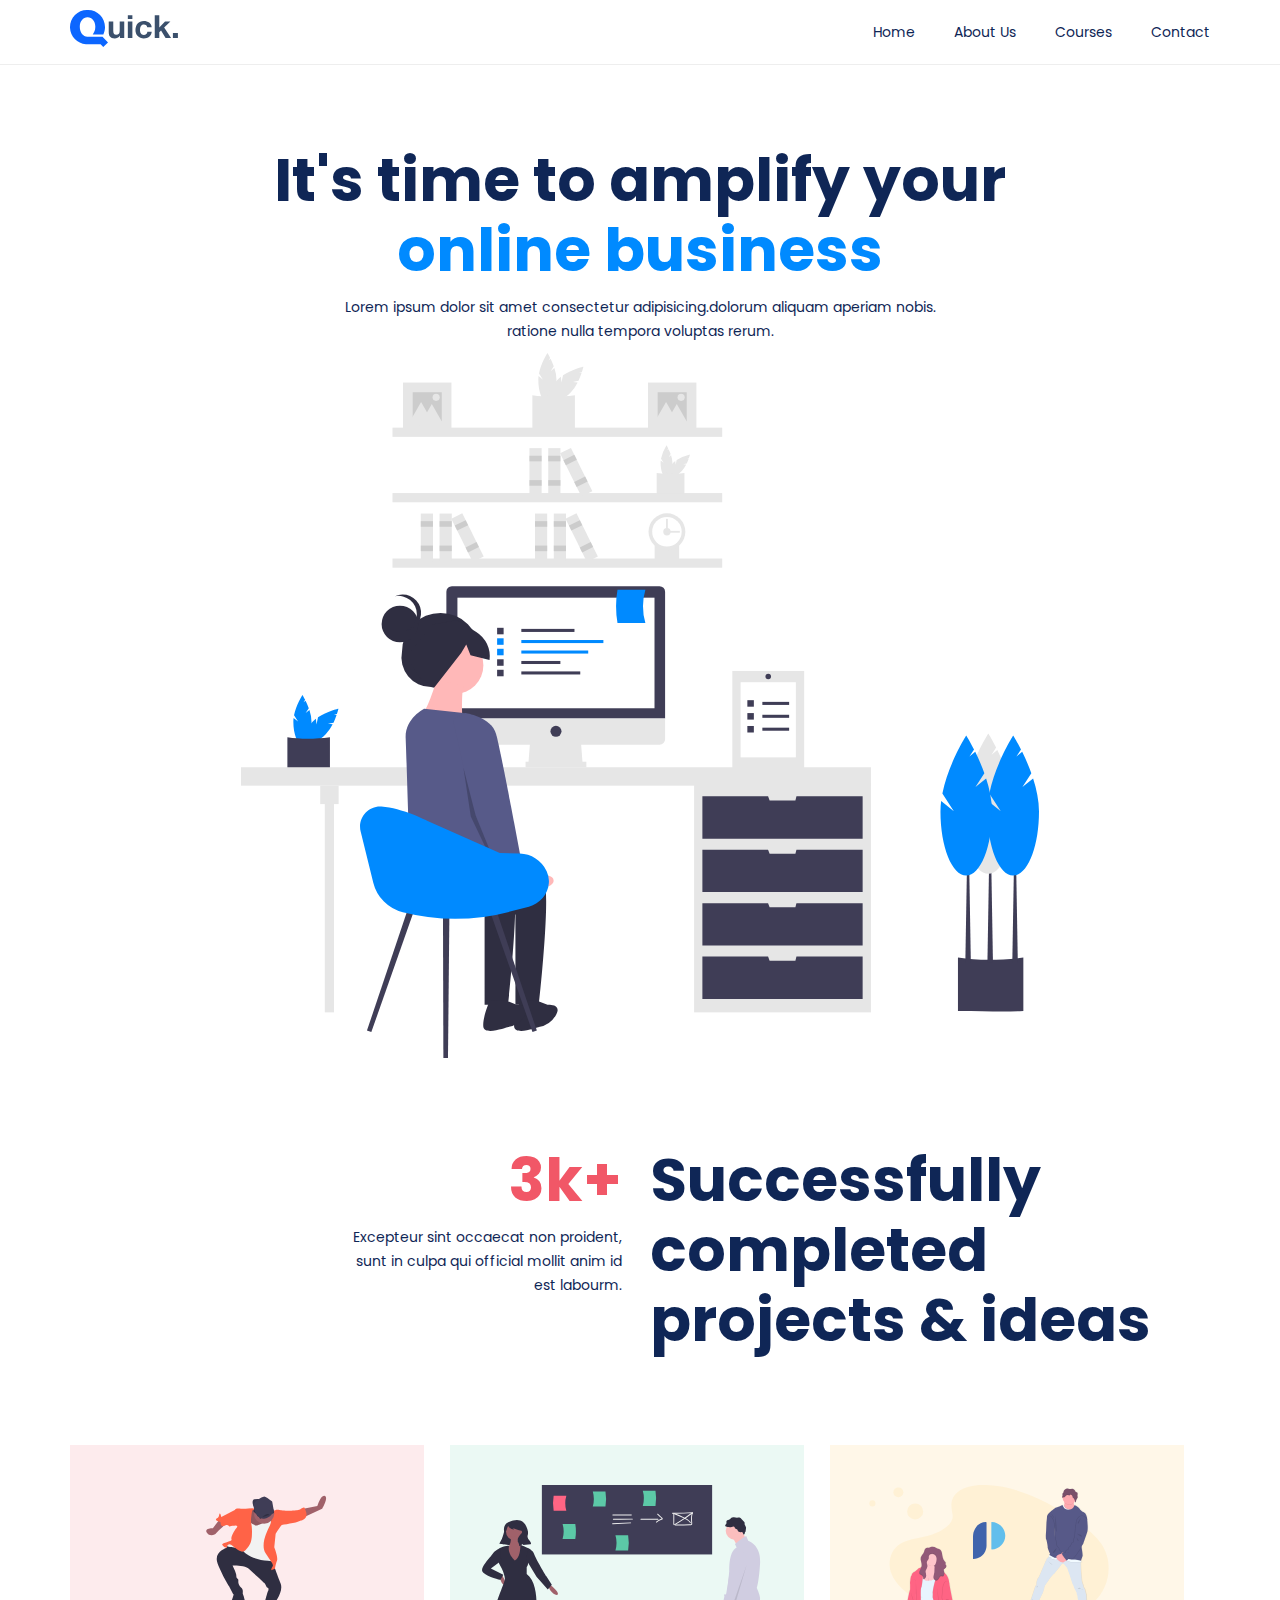
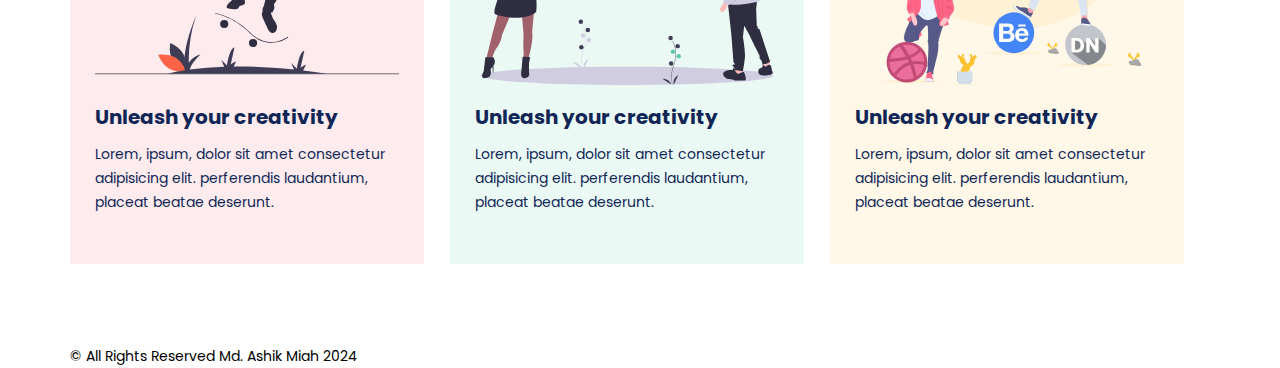
<file: index.html>
<!DOCTYPE html>
<html lang="en">
<head>
	<meta charset="UTF-8">
	<meta name="viewport" content="width=device-width, initial-scale=1.0">
	<title>Quick | Home</title>
	<!-- google font linking here -->
	<link href="https://fonts.googleapis.com/css2?family=Montserrat:ital,wght@0,100..900;1,100..900&family=Poppins:ital,wght@0,100;0,200;0,300;0,400;0,500;0,600;0,700;0,800;0,900;1,100;1,200;1,300;1,400;1,500;1,600;1,700;1,800;1,900&display=swap" rel="stylesheet">
    <!-- style.css linking here -->
	<link rel="stylesheet" href="css/style.css">
	<!-- responsive media queries linking here -->
	<link rel="stylesheet" href="css/responsive.css">
</head>
<body>
	<!-- header start -->
	<header class="header">
		<div class="container">
			<div class="row">
				<div class="col-6">
					<a href="index.html" class="logo">
						<img src="images/dark.svg" alt="">
					</a>
				</div>
				<div class="col-6">
					<ul class="navbar">
						<li><a href="index.html">home</a></li>
						<li><a href="aboutus.html">about us</a></li>
						<li><a href="courses.html">courses</a></li>
						<li><a href="contact.html">contact</a></li>
						
					</ul>
				</div>

			</div>
		</div>
	</header>
	<!-- header end -->

	<!-- banner start -->
      
      <section class="banner">
      	<div class="container">
      		<div class="row">
      			<div class="col-12">
      				<h1>It's time to amplify your <br> <span>online business</span></h1>
      				<p>Lorem ipsum dolor sit amet consectetur adipisicing.dolorum aliquam aperiam nobis.<br> ratione nulla tempora voluptas rerum.</p>
      				<img src="images/illustration-1.svg" alt="">
      			</div>
      		</div>
      	</div>
      </section>

	<!-- banner end -->

	<!-- successful section start -->

      <section class="successful">
      	<div class="container">
      		<div class="row">
      			<div class="col-6">
      				<div class="left-success">
      					<h1>3k+</h1>
      					<p>Excepteur sint occaecat non proident,<br>sunt in culpa qui official mollit anim id<br>est labourm.</p>
      				</div>
      			</div>
      			<div class="col-6">
      				<div class="right-success">
      					<h1>Successfully completed projects & ideas</h1>
      				</div>
      			</div>
      		</div>
      	</div>
      </section>

	<!-- successful section end -->

	<!-- feature section start -->
     
     <section class="feature">
     	<div class="container">
     		<div class="row">
     			<div class="col-4">
     				<div class="feature-inner bg-1">
     					<img src="images/illustration-5.svg" alt="">
     					<h4>Unleash your creativity</h4>
     					<p>Lorem, ipsum, dolor sit amet consectetur adipisicing elit. perferendis laudantium, placeat beatae deserunt.</p>
     				</div>
     			</div>
     			<div class="col-4">
     				<div class="feature-inner bg-2">
     					<img src="images/illustration-6.svg" alt="">
     					<h4>Unleash your creativity</h4>
     					<p>Lorem, ipsum, dolor sit amet consectetur adipisicing elit. perferendis laudantium, placeat beatae deserunt.</p>
     				</div>
     			</div>
     			<div class="col-4">
     				<div class="feature-inner bg-3">
     					<img src="images/illustration-7.svg" alt="">
     					<h4>Unleash your creativity</h4>
     					<p>Lorem, ipsum, dolor sit amet consectetur adipisicing elit. perferendis laudantium, placeat beatae deserunt.</p>
     				</div>
     			</div>
     		</div>
     	</div>
     </section>

	<!-- feature section end -->


<footer class="footer">
	<div class="container">
		<div class="row">
			<div class="col-12">
				<p>&copy; All Rights Reserved <span>Md. Ashik Miah</span> 2024</p>
			</div>
		</div>
		
	</div>
</footer>






</body>
</html>
</file>
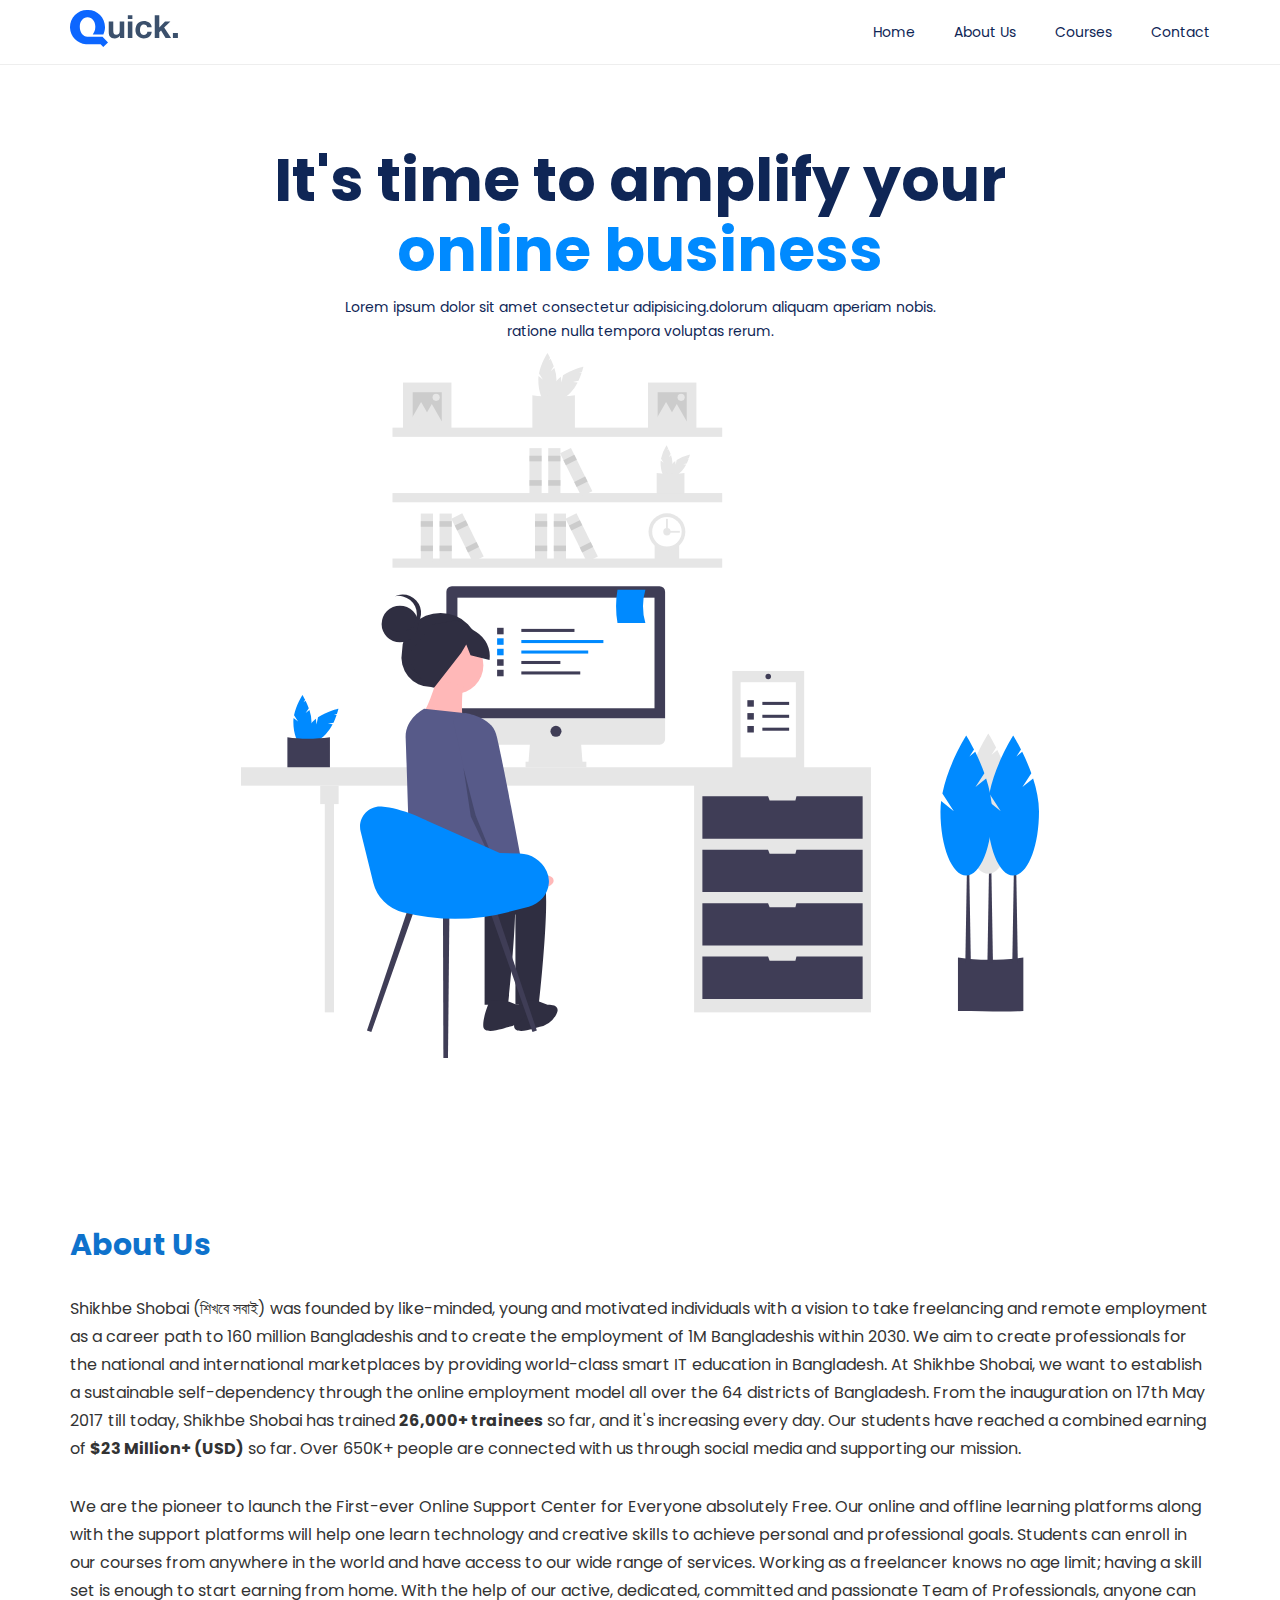
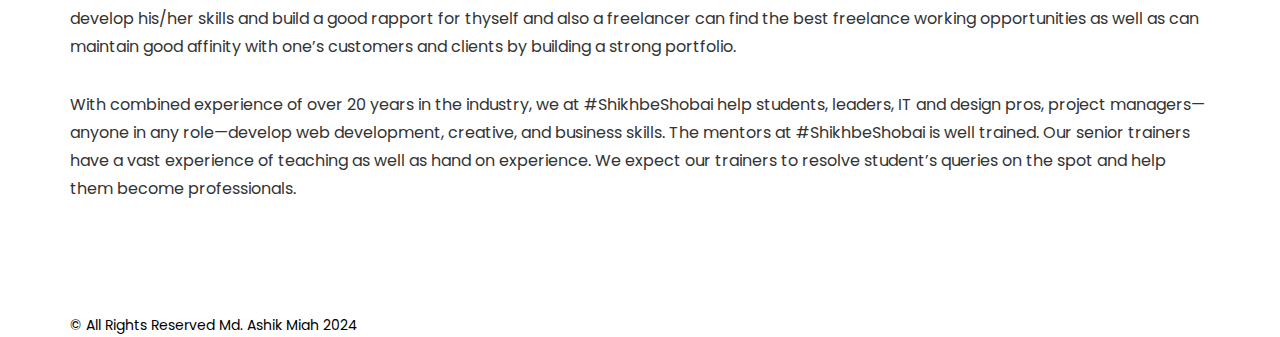
<file: aboutus.html>
<!DOCTYPE html>
<html lang="en">
<head>
	<meta charset="UTF-8">
	<meta name="viewport" content="width=device-width, initial-scale=1.0">
	<title>Quick | aboutus.html</title>
	<!-- google font linking here -->
	<link href="https://fonts.googleapis.com/css2?family=Montserrat:ital,wght@0,100..900;1,100..900&family=Poppins:ital,wght@0,100;0,200;0,300;0,400;0,500;0,600;0,700;0,800;0,900;1,100;1,200;1,300;1,400;1,500;1,600;1,700;1,800;1,900&display=swap" rel="stylesheet">
    <!-- style.css linking here -->
	<link rel="stylesheet" href="css/style.css">
	<!-- responsive media queries linking here -->
	<link rel="stylesheet" href="css/responsive.css">
</head>
<body>
	<!-- header start -->
	<header class="header">
		<div class="container">
			<div class="row">
				<div class="col-6">
					<a href="index.html" class="logo">
						<img src="images/dark.svg" alt="">
					</a>
				</div>
				<div class="col-6">
					<ul class="navbar">
						<li><a href="index.html">home</a></li>
						<li><a href="aboutus.html">about us</a></li>
						<li><a href="courses.html">courses</a></li>
						<li><a href="contact.html">contact</a></li>
						
					</ul>
				</div>

			</div>
		</div>
	</header>
	<!-- header end -->

	<!-- banner start -->
      
      <section class="banner">
      	<div class="container">
      		<div class="row">
      			<div class="col-12">
      				<h1>It's time to amplify your <br> <span>online business</span></h1>
      				<p>Lorem ipsum dolor sit amet consectetur adipisicing.dolorum aliquam aperiam nobis.<br> ratione nulla tempora voluptas rerum.</p>
      				<img src="images/illustration-1.svg" alt="">
      			</div>
      		</div>
      	</div>
      </section>

	<!-- banner end -->

    <!-- section start -->

    <section class="intro">
    	<div class="container">
    		<div class="row">
    			<div class="col-12">
    				<h1>About Us</h1>
    				<p>
    					Shikhbe Shobai (শিখবে সবাই) was founded by like-minded, young and motivated individuals with a vision to take freelancing and remote employment as a career path to 160 million Bangladeshis and to create the employment of 1M Bangladeshis within 2030. We aim to create professionals for the national and international marketplaces by providing world-class smart IT education in Bangladesh. At Shikhbe Shobai, we want to establish a sustainable self-dependency through the online employment model all over the 64 districts of Bangladesh. From the inauguration on 17th May 2017 till today, Shikhbe Shobai has trained <strong>26,000+ trainees</strong> so far, and it's increasing every day. Our students have reached a combined earning of <strong>$23 Million+ (USD)</strong> so far. Over 650K+ people are connected with us through social media and supporting our mission.
					    </p>

						<p>We are the pioneer to launch the First-ever Online Support Center for Everyone absolutely Free. Our online and offline learning platforms along with the support platforms will help one learn technology and creative skills to achieve personal and professional goals. Students can enroll in our courses from anywhere in the world and have access to our wide range of services. Working as a freelancer knows no age limit; having a skill set is enough to start earning from home. With the help of our active, dedicated, committed and passionate Team of Professionals, anyone can develop his/her skills and build a good rapport for thyself and also a freelancer can find the best freelance working opportunities as well as can maintain good affinity with one’s customers and clients by building a strong portfolio.</p>

						<p>With combined experience of over 20 years in the industry, we at #ShikhbeShobai help students, leaders, IT and design pros, project managers—anyone in any role—develop web development, creative, and business skills. The mentors at #ShikhbeShobai is well trained. Our senior trainers have a vast experience of teaching as well as hand on experience. We expect our trainers to resolve student’s queries on the spot and help them become professionals.
						</p>

    				
    			</div>
    		</div>
    	</div>
    </section>

    <!-- section start -->


<footer class="footer">
	<div class="container">
		<div class="row">
			<div class="col-12">
				<p>&copy; All Rights Reserved <span>Md. Ashik Miah</span> 2024</p>
			</div>
		</div>
		
	</div>
</footer>


</body>
</html>
</file>
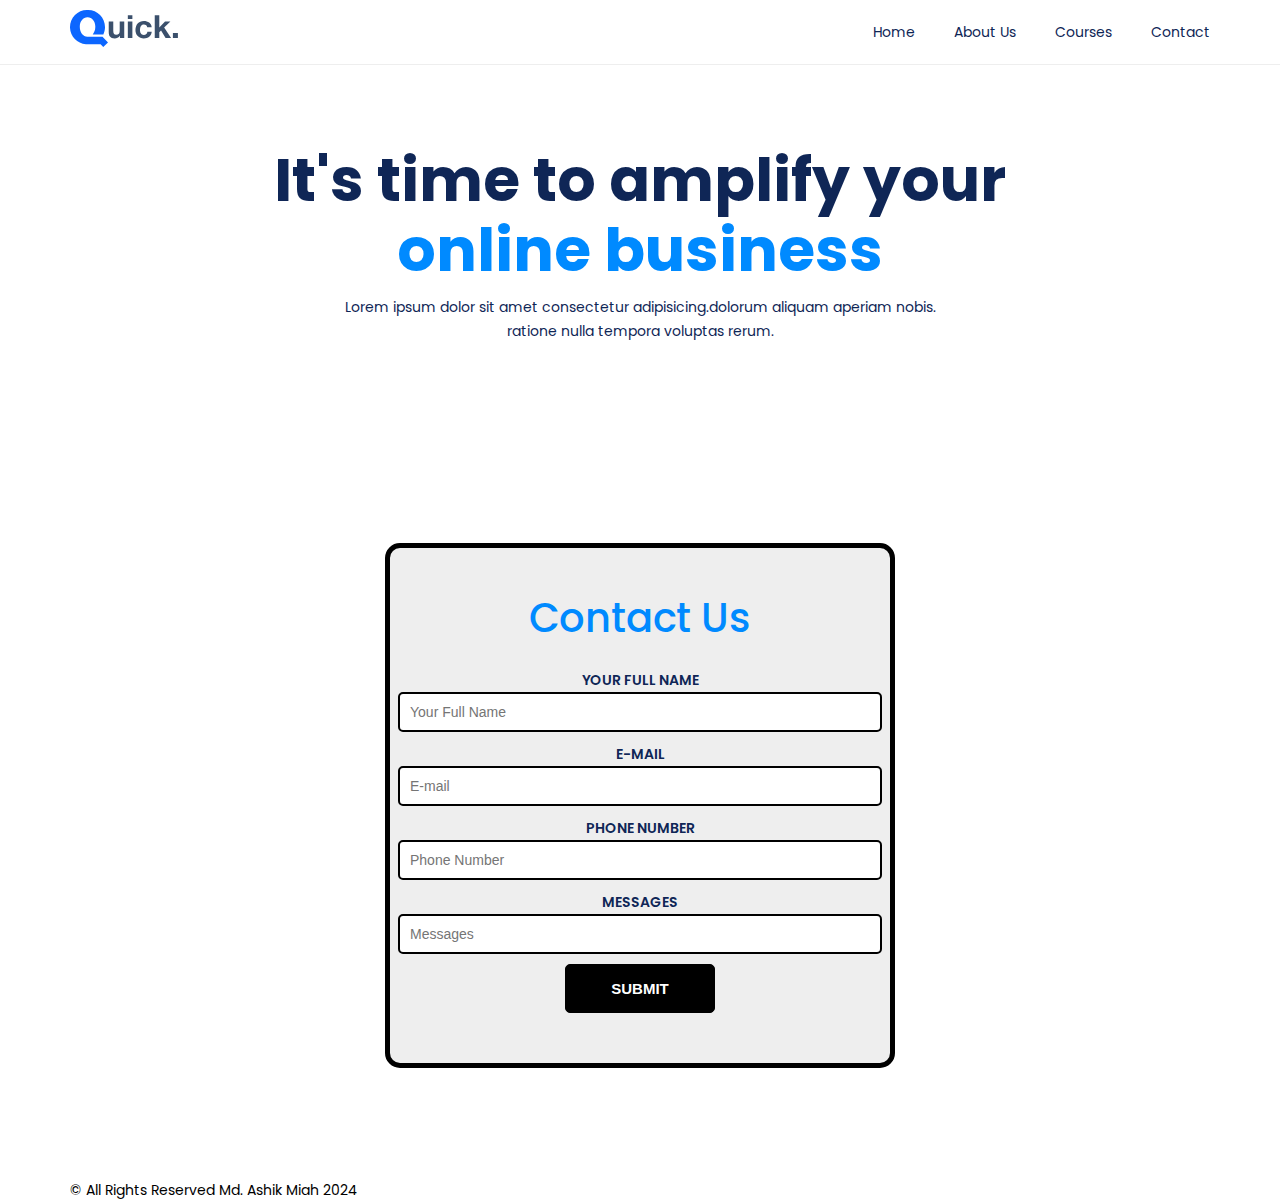
<file: contact.html>
<!DOCTYPE html>
<html lang="en">
<head>
	<meta charset="UTF-8">
	<meta name="viewport" content="width=device-width, initial-scale=1.0">
	<title>Quick | aboutus.html</title>
	<!-- google font linking here -->
	<link href="https://fonts.googleapis.com/css2?family=Montserrat:ital,wght@0,100..900;1,100..900&family=Poppins:ital,wght@0,100;0,200;0,300;0,400;0,500;0,600;0,700;0,800;0,900;1,100;1,200;1,300;1,400;1,500;1,600;1,700;1,800;1,900&display=swap" rel="stylesheet">
    <!-- style.css linking here -->
	<link rel="stylesheet" href="css/style.css">
	<!-- responsive media queries linking here -->
	<link rel="stylesheet" href="css/responsive.css">
</head>
<body>
	<!-- header start -->
	<header class="header">
		<div class="container">
			<div class="row">
				<div class="col-6">
					<a href="index.html" class="logo">
						<img src="images/dark.svg" alt="">
					</a>
				</div>
				<div class="col-6">
					<ul class="navbar">
						<li><a href="index.html">home</a></li>
						<li><a href="aboutus.html">about us</a></li>
						<li><a href="courses.html">courses</a></li>
						<li><a href="contact.html">contact</a></li>
						
					</ul>
				</div>

			</div>
		</div>
	</header>
	<!-- header end -->


    <!-- banner start -->
      
      <section class="banner">
      	<div class="container">
      		<div class="row">
      			<div class="col-12">
      				<h1>It's time to amplify your <br> <span>online business</span></h1>
      				<p>Lorem ipsum dolor sit amet consectetur adipisicing.dolorum aliquam aperiam nobis.<br> ratione nulla tempora voluptas rerum.</p>
      			</div>
      		</div>
      	</div>
      </section>
	<!-- banner end -->


<!-- contact section start -->


    <section class="intro">
    	<div class="container">
    		<div class="row">
    			<div class="col-12">
    			<form action="" class="cotact-form">
					<div class="form-group">
						<h1>Contact Us</h1>
						<label for="">Your Full Name</label>
						<input type="text" placeholder="Your Full Name" class="form-control">
					</div>
					<div class="form-group">
						<label for="">E-mail</label>
						<input type="text" placeholder="E-mail" class="form-control">
					</div>
					<div class="form-group">
						<label for="">Phone Number</label>
						<input type="text" placeholder="Phone Number" class="form-control">
					</div>
					<div class="form-group">
						<label for="">Messages</label>
						<input type="text" placeholder="Messages" class="form-control">
					</div>
					<div class="form-group">
						<input type="Submit" value="Submit" class="btn">
					</div>
					
				</form>
    				

    				
    			</div>
    		</div>
    	</div>
    </section>

	<!-- footer start -->

     <footer class="footer">
     	<div class="container">
     		<div class="row">
     			<div class="col-12">
     				<p>&copy; All Rights Reserved <span>Md. Ashik Miah</span> 2024</p>
     			</div>
     		</div>
     	</div>
     </footer>

	<!-- footer end -->

</body>
</html>
</file>
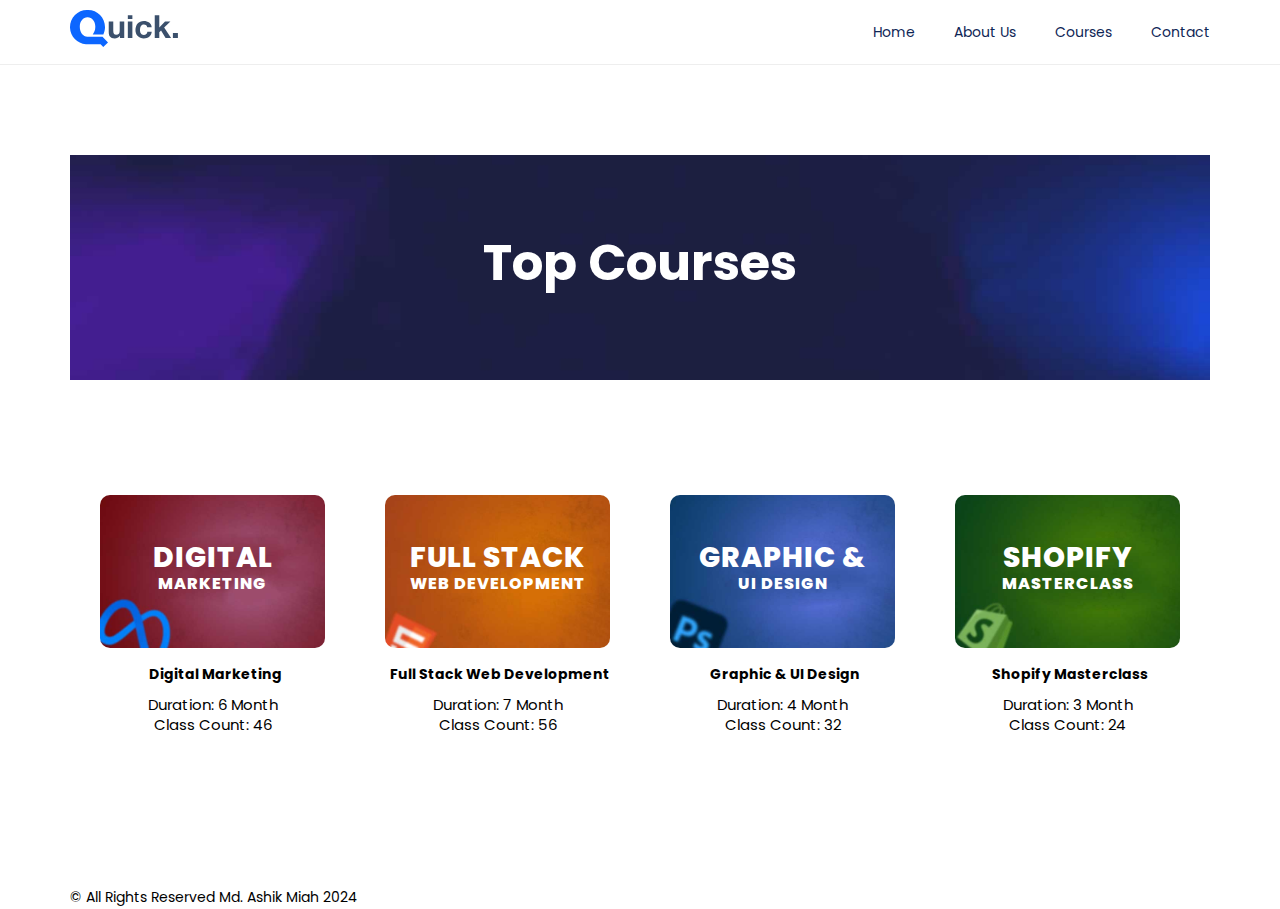
<file: courses.html>
<!DOCTYPE html>
<html lang="en">
<head>
	<meta charset="UTF-8">
	<meta name="viewport" content="width=device-width, initial-scale=1.0">
	<title>Quick | courses</title>
	<!-- google font linking here -->
	<link href="https://fonts.googleapis.com/css2?family=Montserrat:ital,wght@0,100..900;1,100..900&family=Poppins:ital,wght@0,100;0,200;0,300;0,400;0,500;0,600;0,700;0,800;0,900;1,100;1,200;1,300;1,400;1,500;1,600;1,700;1,800;1,900&display=swap" rel="stylesheet">
    <!-- style.css linking here -->
	<link rel="stylesheet" href="css/style.css">
	<!-- responsive media queries linking here -->
	<link rel="stylesheet" href="css/responsive.css">
</head>
<body>
	<!-- header start -->
	<header class="header">
		<div class="container">
			<div class="row">
				<div class="col-6">
					<a href="index.html" class="logo">
						<img src="images/dark.svg" alt="">
					</a>
				</div>
				<div class="col-6">
					<ul class="navbar">
						<li><a href="index.html">home</a></li>
						<li><a href="aboutus.html">about us</a></li>
						<li><a href="courses.html">courses</a></li>
						<li><a href="contact.html">contact</a></li>
						
					</ul>
				</div>

			</div>
		</div>
	</header>
	<!-- header end -->


	<!-- top courses section start -->
    <section class="banner">
        <div class="container">
            <div class="top-courses">
                <h1>Top Courses</h1>
             </div>

            <div class="col-3"></div>
                <div class="buttom-top-courses">
                    <div class="courses">
                        <div class="courses-content courses1">
                            <div class="img-title">
                                <h3>Digital<br><span>Marketing</span></h3>
                            </div>
                            <div class="courses-title">
                                <h5>Digital Marketing</h5>
                            </div>
                            <div class="courses-details">
                                <p>
                                    Duration: 6 Month
                                    <br>
                                    Class Count: 46
                                </p>
                            </div>
                        </div>
                        <div class="courses-content courses2">
                            <div class="img-title">
                                <h3>Full Stack<br><span>Web Development</span></h3>
                            </div>
                            <div class="courses-title">
                                <h5>Full Stack Web Development</h5>
                            </div>
                            <div class="courses-details">
                                <p>
                                    Duration: 7 Month
                                    <br>
                                    Class Count: 56
                                </p>
                            </div>
                        </div>
                        <div class="courses-content courses3">
                            <div class="img-title">
                                <h3>Graphic &<br><span>UI Design</span></h3>
                            </div>
                            <div class="courses-title">
                                <h5>Graphic & UI Design</h5>
                            </div>
                            <div class="courses-details">
                                <p>
                                    Duration: 4 Month
                                    <br>
                                    Class Count: 32
                                </p>
                            </div>
                        </div>
                        <div class="courses-content courses4">
                            <div class="img-title">
                                <h3>Shopify<br><span>Masterclass</span></h3>
                            </div>
                            <div class="courses-title">
                                <h5>Shopify Masterclass</h5>
                            </div>
                            <div class="courses-details">
                                <p>
                                    Duration: 3 Month
                                    <br>
                                    Class Count: 24
                                </p>
                            </div>
                    </div>
                </div>
            </div>
        </div>
    </section>
	<!-- top courses section end -->




<footer class="footer">
    <div class="container">
        <div class="row">
            <div class="col-12">
                <p>&copy; All Rights Reserved <span>Md. Ashik Miah</span> 2024</p>
            </div>
        </div>
        
    </div>
</footer>


</body>
</html>
</file>
<file: css/style.css>
*{
	margin: 0px;
	padding: 0px;
}
body{
	font-family: "Poppins", sans-serif;
	font-size: 14px;
	line-height: 24px;
}
h1, h2, h3, h4, h5, h6{
	font-family: "Poppins", sans-serif;
}
a , a:hover{
	text-decoration: none;
}

/* global css code start here */

.container{
	width: 1140px;
	margin: 0px auto;
}
.row{
	width: 100%;
	float: left;
}
.col-6{
	width: 50%;
	float: left;
}
.col-12{
     width: 100%;
     float: left;
}
.col-4{
	width:  33.33%;
	float: left;
}
.col-3{
    width: 25%;
    float: left;
}

/* global css code end here */
.header{
	width: 100%;
	float: left;
	padding: 10px 0px;
	border-bottom: 1px solid #eee;
}
.logo{
	display: block;
}
.navbar{
	width: 100%;
	float: left;
	text-align: right;
}
.navbar li{
	list-style: none;
	display: inline-block;
}
.navbar li a{
	display: block;
	font-size: 14px;
	line-height: 24px;
	text-transform: capitalize;
	color: #0F2656;
	margin: 10px 0px 0px 35px;
}
.banner{
	width: 100%;
	float: left;
	padding: 80px 0px;
	text-align: center;
}
.banner h1{
    font-size: 60px;
    line-height: 70px;
    color: #0F2656;
    margin: 0px 0px 10px 0px;
}
.banner h1 span{
    color: #008AFF;
}
.banner p{
   font-size: 14px;
    line-height: 24px;
    color: #0F2656;
    margin: 0px 0px 10px; 
}
.banner img{
    width: 70%;
}
.successful{
	width: 100%;
	float: left;
	padding: 0px 0px 80px;
}
.left-success{ 
	width: 95%;
	float: left;
	text-align: right;
	margin: 0px 10px;
}
.left-success h1{
	 font-size: 60px;
    line-height: 70px;
    color: #F15767;
    margin: 0px 0px 10px; 
}
.left-success p{
	font-size: 14px;
    line-height: 24px;
    color: #0F2656;
    margin: 0px 0px 10px;
}
.right-success{
	width: 95%;
	float: left;
	text-align: left;
	margin: 0px 10px;
}  
.right-success h1{
	 font-size: 60px;
    line-height: 70px;
    color: #0F2656;
    margin: 0px 0px 10px;
}
.feature{
	width: 100%;
	float: left;
	padding: 0px 0px 80px;
}
.feature-inner{
	width: 80%;
	float: left;
	padding: 40px 25px;
}
.feature-inner img{
	width: 100%;
	height: 200px;
	margin: 0px 0px 10px;
}
.feature-inner h4{
	 font-size: 20px;
    line-height: 30px;
    color: #0F2656;
    margin: 0px 0px 10px;
}
.feature-inner p{
	 font-size: 14px;
    line-height: 24px;
    color: #0F2656;
    margin: 0px 0px 10px; 
}
.bg-1{
	background: #FDEBED;
}
.bg-2{
	background: #EBF9F4;
}
.bg-3{
	background: #FFF7E8;
}

/* landing page css code start */

    .intro{
    	width: 100%;
    	float: right;
    	padding: 80px 0px;
    }
    .intro h1{
    	font-size: 30px;
    	line-height: 40px;
    	color: #0E72CC;
    	margin: 0px 0px 30px;
    }
    .intro p{
    	font-size: 16px;
    	line-height: 28px;
    	font-weight: 400;
    	color: #333;
    	margin: 0px 0px 30px;
    	
    }

/* about us page css code end */


/* top courses css start */

.container{
    width: 1140px;
    margin: 0px auto;

.top-courses{
    width: 100%;
    padding: 80px 0px 20px;
   background: url("../images/background.jpg") center no-repeat;
    background-size: cover;
}
.top-courses{
    font-size: 60px;
    line-height: 70px;
    color: #3B506C;
    margin: 10px 0px 10px 0px;
}

.top-courses h1 {
    display: block;
    font-size: 50px;
    font-weight: 700;
    line-height: 55px;
    color: #fff;
    margin-bottom: 70px;
    text-align: center;
}

.buttom-top-courses{
    margin-top: 100px;
}
.courses{
    display: flex;
}
.courses-content{
    width: 100%;
    flex-basis: 25%;
    padding: 15px;
    margin: 0px 15px;
    border-radius: 10px;
    background-color: #fff;
    margin-bottom: 30px;
}
.courses1 .img-title{
    width: 100%;
    background: url("../images/digital-marketing.jpg") bottom left no-repeat;
    background-size: cover;
    text-align: center;
    border-radius: 10px;
    padding: 40px 0px;
}
.courses2 .img-title{
    width: 100%;
    background: url("../images/full-stack.jpg") bottom left no-repeat;
    background-size: cover;
    text-align: center;
    border-radius: 10px;
    padding: 40px 0px;
}
.courses3 .img-title{
    width: 100%;
    background: url("../images/graphic.jpg") bottom left no-repeat;
    background-size: cover;
    text-align: center;
    border-radius: 10px;
    padding: 40px 0px;
}
.courses4 .img-title{
    width: 100%;
    background: url("../images/shopify.jpg") bottom left no-repeat;
    background-size: cover;
    text-align: center;
    border-radius: 10px;
    padding: 40px 0px;
}
.img-title h3{
    padding: 12px 0px;
    font-size: 28px;
    line-height: 0.8em;
    font-weight: 800;
    text-transform: uppercase;
    letter-spacing: 1px;
    color: #fff;
}
.img-title span{
    font-size: 16px;
}
.courses-title{
    padding: 15px 0px 0px 5px;
}
.courses-title h5{
    font-size: 14px;
    color: #000;
    line-height: 22px;
    margin-bottom: 10px;
    font-weight: 700;
}
.courses-details{
    padding: 0px 5px 10px;
}
.courses-details p{
    color: #000;
    font-size: 15px;
    line-height: 20px;
    font-weight: 400;
    margin-bottom: 15px;
    margin-top: 0px;
}

/* top courses css end */


/* contact section css start */

.wrapper{
    width: 100%;
    text-align: center;
}
.cotact-form{
    width: 500px;
    margin: 30px auto;
    padding: 40px 0px;
    border-radius: 15px;
    border: 5px solid black;
    text-align: center;
    background: #eee;
}
.form-group{
    width: 100%;
    margin: 10px 0px;
}
.form-group h1{
    display: block;
    font-size: 40px;
    font-weight: 500;
    line-height: 40px;
    color: #008AFF;
    margin-bottom: 30px;
    text-align: center; 
}
.form-group label{
    display: block;
    font-size: 14px;
    line-height: 24px;
    text-transform: uppercase;
    font-weight: 600;
    color: #0F2656;
}
.form-control{
    width: 92%;
    padding: 10px;
    font-size: 14px;
    color: #777;
    border-radius: 5px;
    border: 2px solid #000;
}
.form-control:hover{
    border: 2px solid #008AFF;
}
.btn{
    padding: 15px 45px;
    font-size: 15px;
    font-weight: 600;
    text-transform: uppercase;
    background: #000;
    color: #fff;
    border: 1px solid #000;
    border-radius: 5px;
}
.btn:hover{
   background: #fff;
    color: #000;
    border: 1px solid #000; 
}

/* contact section css end */



.fooeter{
    width: 100%;
    float: left;
    padding: 25px 0px;
    background: #008AFF;

}
.footer p{
    text-align: center;
    font-size: 14px;
    line-height: 24px;
    color: #fff;
    text-align: center;
}
.footer p span{
    font-weight: 600;
    text-transform: uppercase;
    letter-spacing: 3px;
}
</file>
<file: css/responsive.css>
/*css media quries for - glaxi fold screen resulation: 279px-319px*/

@media ( min-width: 279px) and ( max-width:319px){
/*css start*/

.container {
	    width: 95%;
	    float: left;
	    
	}
	.row{
		width: 100%;
		float: left;
		padding: 0px 15px;
	}
	.col-6{
		width: 100%;
		float: left;
	}
	.col-12{
	     width: 100%;
	     float: left;
	}
	.col-4{
		width:  100%;
		float: left;
	}
	.logo{
		display: block;
		text-align: center;
	}
	.navbar{
	text-align: center;
	}
	.navbar li a {
	    font-size: 9px;
	    margin: 10px 0px 0px 15px;
	}
	.banner{
		padding: 25px 0px;
	}
	.banner h1 {
	    font-size: 24px;
	    line-height: 1.2em;
	}
	.banner p {
	    font-size: 9px;
	    line-height: 24px;
	}
	.banner img{
		width: 90%;
	}
	.successful {
	    padding: 0px 0px 25px;
	}
	.left-success{
		text-align: left;
	}
	.left-success h1 {
	    font-size: 24px;
	    line-height: 1.2em;
	}
	.left-success p{
		font-style: 9px;
		line-height: 1.7em;
	}
	.right-success h1 {
	   font-size: 24px;
	    line-height: 1.2em; 
	}
	.feature{
		padding: 0px 0px 25px;
	}
	.feature-inner {
	    width: 83%;
	    float: left;
	    padding: 25px 15px;
	    margin: 0px 0px 15px;
	    text-align: center;
	}
	.feature-inner h4{
   font-size: 14px;
   line-height: 1.2em;
	}
	.feature-inner p{
		font-size: 9px;
		line-height: 1.7em;
	}
	.footer p{
		font-size: 9px;
		line-height: 1.7em;
	}

/*css end*/
}



/* 
  ##Device = Most of the Smartphones Mobiles (Portrait)
  ##Screen = B/w 320px to 479px
*/

@media (min-width: 320px) and (max-width: 480px) {
  
  /* CSS start */
	.container {
	    width: 95%;
	    float: left;
	    
	}
	.row{
		width: 100%;
		float: left;
		padding: 0px 15px;
	}
	.col-6{
		width: 100%;
		float: left;
	}
	.col-12{
	     width: 100%;
	     float: left;
	}
	.col-4{
		width:  100%;
		float: left;
	}
	.logo{
		display: block;
		text-align: center;
	}
	.navbar{
	text-align: center;
	}
	.navbar li a {
	    font-size: 11px;
	    margin: 10px 0px 0px 15px;
	}
	.banner{
		padding: 30px 0px;
	}
	.banner h1 {
	    font-size: 30px;
	    line-height: 1.2em;
	}
	.banner p {
	    font-size: 11px;
	    line-height: 24px;
	}
	.banner img{
		width: 90%;
	}
	.successful {
	    padding: 0px 0px 30px;
	}
	.left-success{
		text-align: left;
	}
	.left-success h1 {
	    font-size: 30px;
	    line-height: 1.2em;
	}
	.left-success p{
		font-style: 11px;
		line-height: 1.7em;
	}
	.right-success h1 {
	   font-size: 30px;
	    line-height: 1.2em; 
	}
	.feature{
		padding: 0px 0px 30px;
	}
	.feature-inner {
	    width: 90%;
	    float: left;
	    padding: 40px 15px;
	    margin: 0px 0px 15px;
	    text-align: center;
	}
	.feature-inner h4{
   font-size: 16px;
   line-height: 1.2em;
	}
	.feature-inner p{
		font-size: 11px;
		line-height: 1.7em;
	}
	.footer p{
		font-size: 11px;
		line-height: 1.7em;
	}


  /* CSS end */
}



/* 
  ##Device = Low Resolution Tablets, Mobiles (Landscape)
  ##Screen = B/w 481px to 767px
*/

@media (min-width: 481px) and (max-width: 767px) {
  
  /* CSS */

  .container {
	    width: 95%;
	    float: left;
	    
	}
	.row{
		width: 100%;
		float: left;
		padding: 0px 15px;
	}
	.col-6{
		width: 100%;
		float: left;
	}
	.col-12{
	     width: 100%;
	     float: left;
	}
	.col-4{
		width:  100%;
		float: left;
	}
	.logo{
		display: block;
		text-align: center;
	}
	.navbar{
	text-align: center;
	}
	.navbar li a {
	    font-size: 12px;
	    margin: 10px 0px 0px 15px;
	}
	.banner{
		padding: 35px 0px;
	}
	.banner h1 {
	    font-size: 32px;
	    line-height: 1.2em;
	}
	.banner p {
	    font-size: 12px;
	    line-height: 24px;
	}
	.banner img{
		width: 90%;
	}
	.successful {
	    padding: 0px 0px 35px;
	}
	.left-success{
		text-align: left;
	}
	.left-success h1 {
	    font-size: 32px;
	    line-height: 1.2em;
	}
	.left-success p{
		font-style: 12px;
		line-height: 1.7em;
	}
	.right-success h1 {
	   font-size: 32px;
	    line-height: 1.2em; 
	}
	.feature{
		padding: 0px 0px 35px;
	}
	.feature-inner {
	    width: 90%;
	    float: left;
	    padding: 40px 15px;
	    margin: 0px 0px 15px;
	    text-align: center;
	}
	.feature-inner h4{
   font-size: 18px;
   line-height: 1.2em;
	}
	.feature-inner p{
		font-size: 12px;
		line-height: 1.7em;
	}
	.footer p{
		font-size: 12px;
		line-height: 1.7em;
	}


/*  css end  */
}


/* 
  ##Device = Tablets, Ipads (portrait)
  ##Screen = B/w 768px to 1024px
*/

@media (min-width: 768px) and (max-width: 1024px) {
  
  /* CSS */

  	 .container {
	    width: 95%;
	    float: left;
	    
	}
	.row{
		width: 100%;
		float: left;
		padding: 0px 15px;
	}
	.col-6{
		width: 100%;
		float: left;
	}
	.col-12{
	     width: 100%;
	     float: left;
	}
	.col-4{
		width:  100%;
		float: left;
	}
	.logo{
		display: block;
		text-align: center;
	}
	.navbar{
	text-align: center;
	}
	.navbar li a {
	    font-size: 13px;
	    margin: 10px 0px 0px 15px;
	}
	.banner{
		padding: 35px 0px;
	}
	.banner h1 {
	    font-size: 34px;
	    line-height: 1.2em;
	}
	.banner p {
	    font-size: 11px;
	    line-height: 24px;
	}
	.banner img{
		width: 90%;
	}
	.successful {
	    padding: 0px 0px 40px;
	}
	.left-success{
		text-align: left;
	}
	.left-success h1 {
	    font-size: 34px;
	    line-height: 1.2em;
	}
	.left-success p{
		font-style: 13px;
		line-height: 1.7em;
	}
	.right-success h1 {
	   font-size: 34px;
	    line-height: 1.2em; 
	}
	.feature{
		padding: 0px 0px 40px;
	}
	.feature-inner {
	    width: 98%;
	    float: left;
	    padding: 40px 15px;
	    margin: 0px 0px 15px;
	    text-align: center;
	}
	.feature-inner h4{
   font-size: 19px;
   line-height: 1.2em;
	}
	.feature-inner p{
		font-size: 13px;
		line-height: 1.7em;
	}
	.footer p{
		font-size: 13px;
		line-height: 1.7em;
	}

/* css end */
}
</file>
